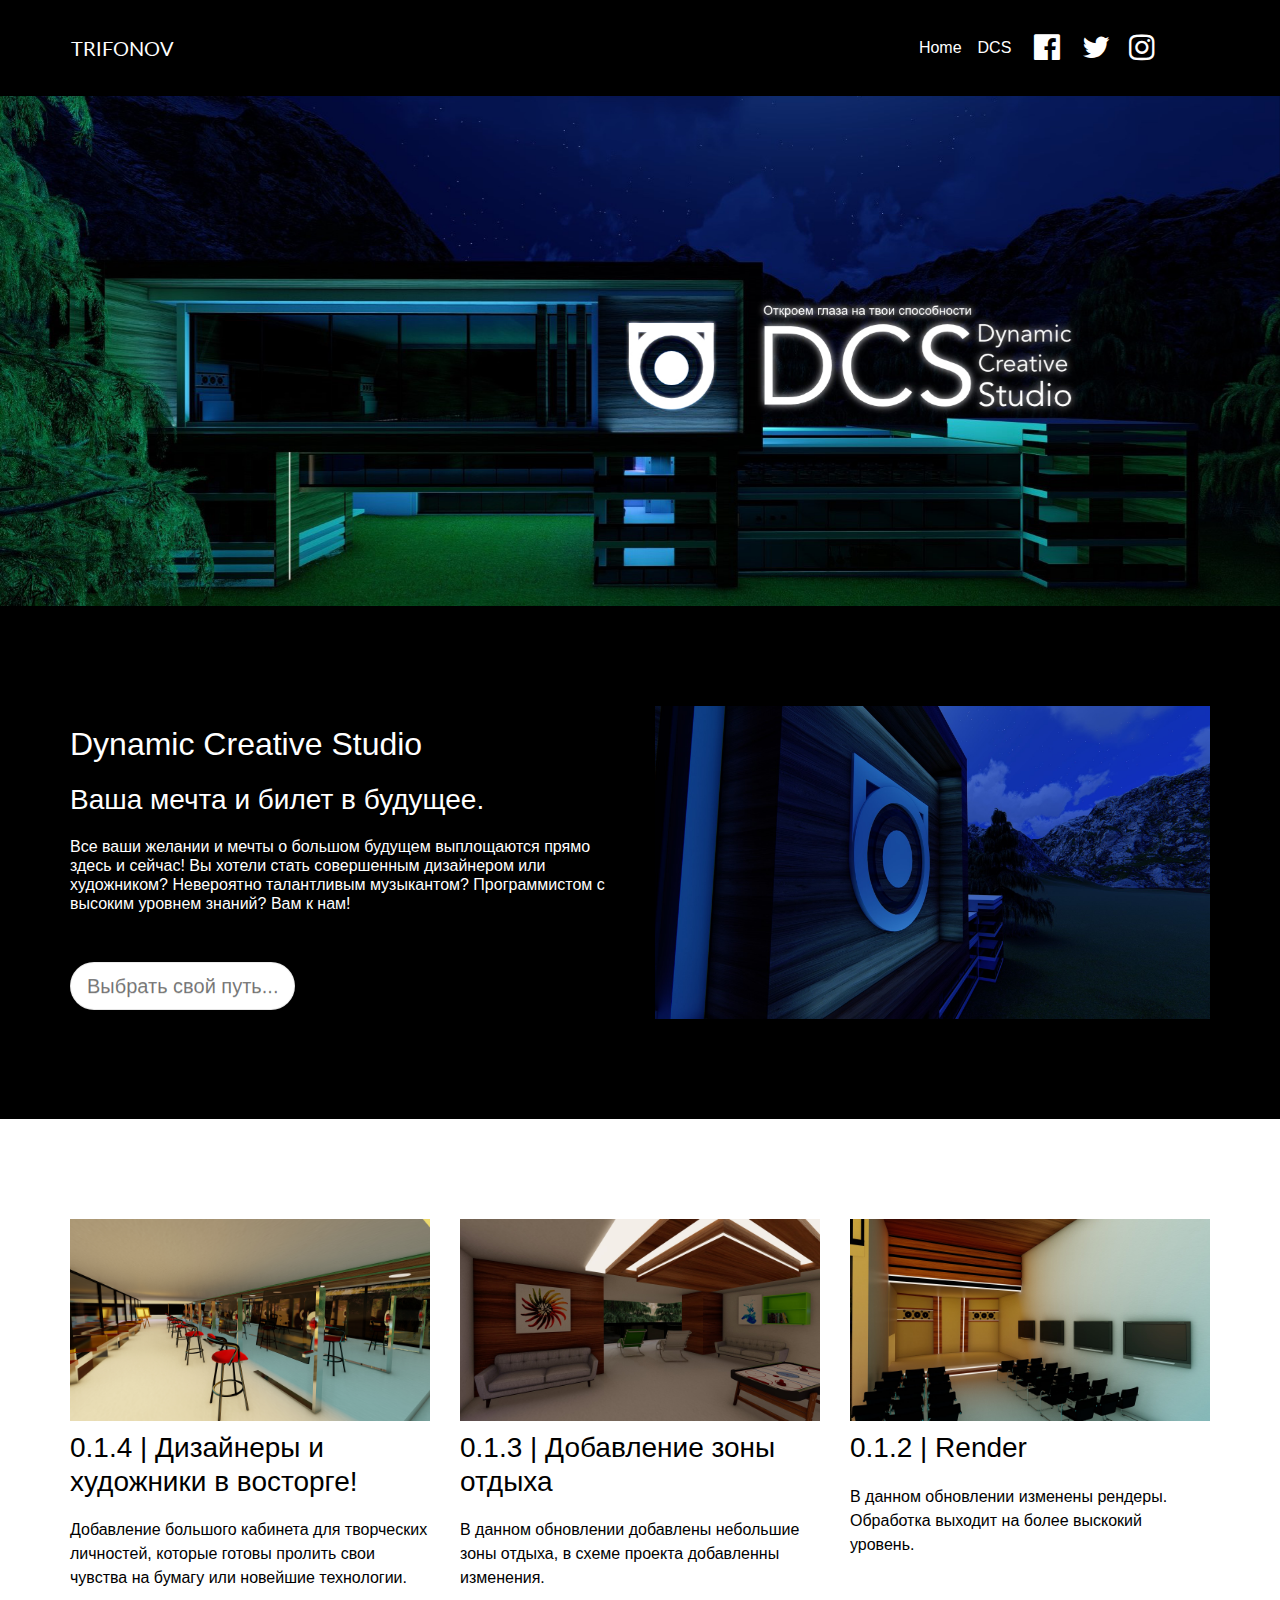
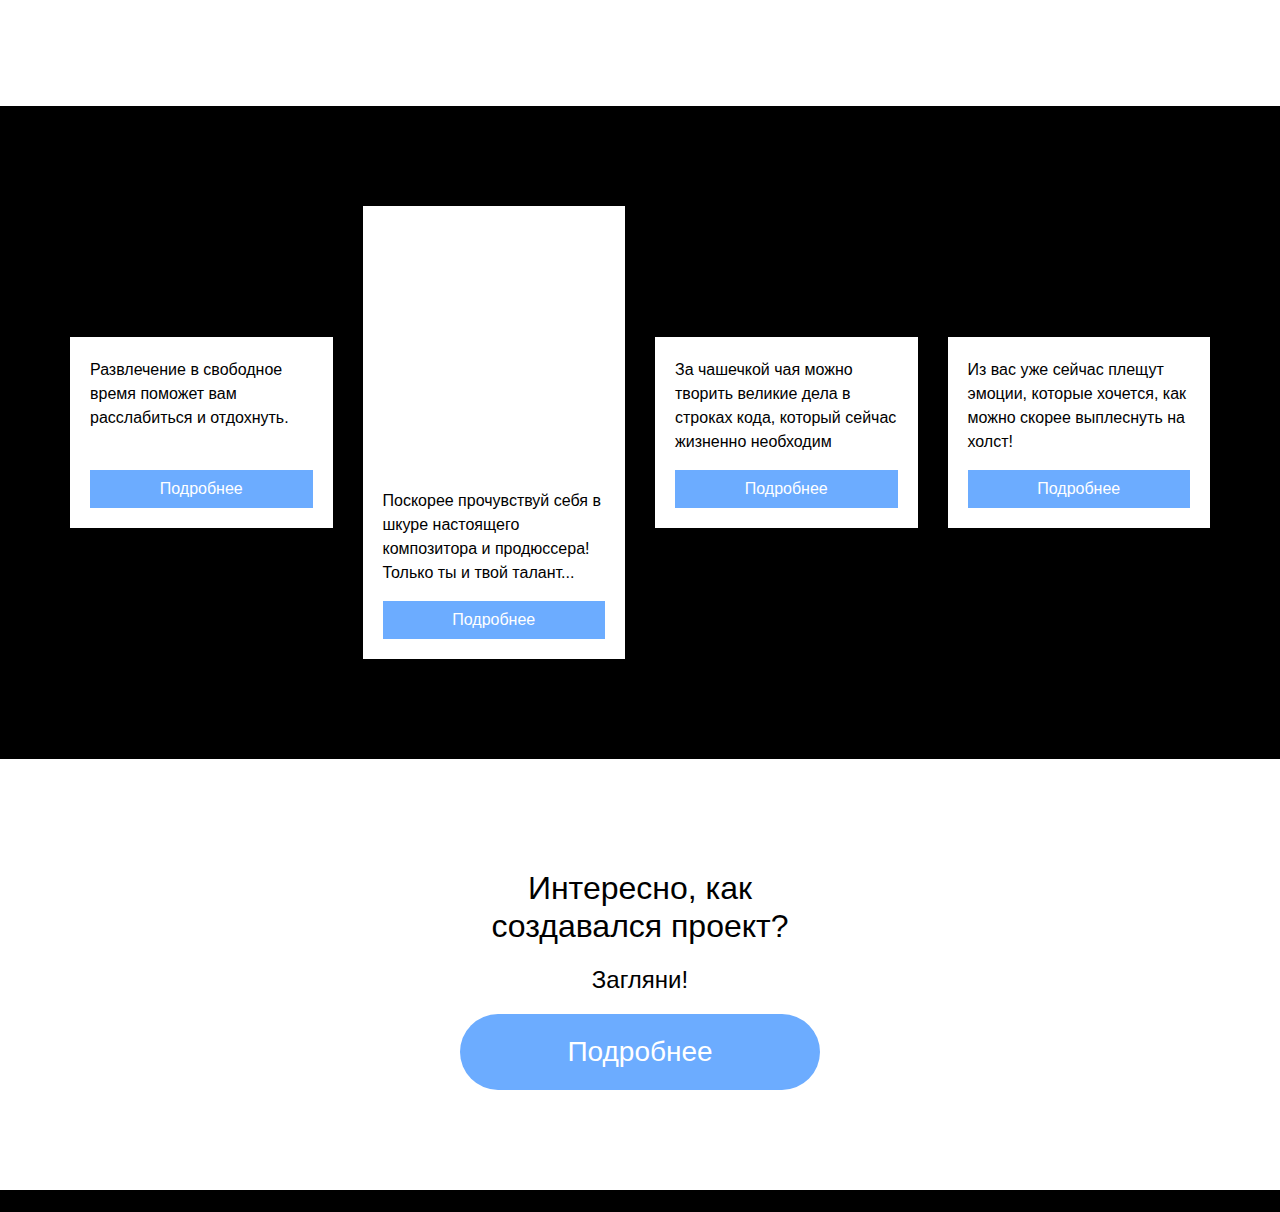
<file: dcs.html>
<!doctype html>
<html>
<head>
    <meta charset="utf-8">
    <meta name="keywords" content="">
    <meta name="description" content="">
    <meta name="viewport" content="width=device-width, initial-scale=1.0, viewport-fit=cover">
    <link rel="shortcut icon" type="image/png" href="favicon.png">
    
	<link rel="stylesheet" type="text/css" href="./css/bootstrap.css?6047">
	<link rel="stylesheet" type="text/css" href="style.css?1104">
	<link rel="stylesheet" type="text/css" href="./css/font-awesome.min.css">
	<link href='https://fonts.googleapis.com/css?family=Lato:100,300,400,700,900&display=swap&subset=latin,latin-ext' rel='stylesheet' type='text/css'>
    <title>DCS</title>


    
<!-- Analytics -->
 
<!-- Analytics END -->
    
</head>
<body>
<!-- Main container -->
<div class="page-container">
    
<!-- bloc-0 -->
<div class="bloc l-bloc" id="bloc-0">
	<div class="container bloc-sm">
		<div class="row">
			<div class="col">
				<nav class="navbar row navbar-expand-md navbar-dark " role="navigation">
					<a class="navbar-brand link-style ltc-white" href="index.html">TRIFONOV</a>
					<button id="nav-toggle" type="button" class="ml-auto ui-navbar-toggler navbar-toggler border-0 p-0 img-style" data-toggle="collapse" data-target=".navbar-40316" aria-expanded="false" aria-label="Toggle navigation">
						<span class="navbar-toggler-icon"></span>
					</button>
					<div class="collapse navbar-collapse navbar-40316 special-dropdown-nav">
						<ul class="site-navigation nav navbar-nav ml-auto">
							<li class="nav-item">
								<a href="index.html" class="nav-link ltc-white">Home</a>
							</li>
							<li class="nav-item">
								<a href="dcs.html" class="nav-link ltc-white">DCS</a>
							</li>
						</ul>
					</div>
					<div class="navbar-content-area d-block col-12 col-md-3 col-lg-2">
						<div class="row">
							<div class="align-self-center col-4 text-left col-lg-3">
								<a href="https://www.facebook.com/profile.php?id=100014840983616"><span class="fa fa-facebook-official icon-md icon-white"></span></a>
							</div>
							<div class="align-self-center col-4 text-center col-lg-3">
								<a href="https://twitter.com/"><span class="fa fa-twitter float-md-none icon-md icon-white"></span></a>
							</div>
							<div class="align-self-center col-4 text-right col-lg-3">
								<a href="https://www.instagram.com/"><span class="fa fa-instagram float-lg-none icon-md icon-white"></span></a>
							</div>
						</div>
					</div>
				</nav>
			</div>
		</div>
	</div>
</div>
<!-- bloc-0 END -->

<!-- bloc-2 -->
<div class="bloc full-width-bloc l-bloc" id="bloc-2">
	<div class="container ">
		<div class="row voffset-clear-xs no-gutters">
			<div class="col-12">
				<div id="carousel-6472" class="carousel slide" data-ride="carousel">
					<ol class="carousel-indicators hide-indicators">
						<li data-target="#carousel-6472" data-slide-to="0" class="active">
						</li>
					</ol>
					<div class="carousel-inner" role="listbox">
						<div class="carousel-item active">
							<img class="d-inline-block w-100" alt="slide 1" src="img/%20ASdasdsadasd.jpg" />
							<div class="carousel-caption">
							</div>
						</div>
					</div><a class="carousel-nav-controls carousel-control-prev" href="#carousel-6472" role="button" data-slide="prev"><span class="fa fa-chevron-left"></span><span class="sr-only">Previous</span></a><a class="carousel-nav-controls carousel-control-next" href="#carousel-6472" role="button" data-slide="next"><span class="fa fa-chevron-right"></span><span class="sr-only">Next</span></a>
				</div>
			</div>
		</div>
	</div>
</div>
<!-- bloc-2 END -->

<!-- bloc-3 -->
<div class="bloc bgc-black tc-white" id="bloc-3">
	<div class="container bloc-lg">
		<div class="row">
			<div class="col-md-6 order-md-1">
				<img src="img/lazyload-ph.png" data-src="img/4123123.jpg" class="img-fluid float-lg-none lazyload" alt="placeholder image" />
			</div>
			<div class="col-md-6 align-self-center">
				<h2 class="mg-md tc-white">
					Dynamic Creative Studio<br>
				</h2>
				<h3 class="mg-md tc-white">
					Ваша мечта и билет в будущее.
				</h3>
				<h6 class="tc-white">
					Все ваши желании и мечты о большом будущем выплощаются прямо здесь и сейчас! Вы хотели стать совершенным дизайнером или художником? Невероятно талантливым музыкантом? Программистом с высоким уровнем знаний? Вам к нам!
				</h6>
				<h6 class="mg-md tc-white">
					<br>
				</h6><a href="index.html" class="btn btn-lg btn-style btn-white btn-clean">Выбрать свой путь...</a>
			</div>
		</div>
	</div>
</div>
<!-- bloc-3 END -->

<!-- bloc-3 -->
<div class="bloc bgc-white l-bloc" id="bloc-3">
	<div class="container bloc-lg">
		<div class="row">
			<div class="col-md-4">
				<img src="img/lazyload-ph.png" data-src="img/DESIGN%20ROOM.png" class="img-fluid mx-auto d-block lazyload" alt="placeholder image" />
				<h3 class="mg-md">
					0.1.4 | Дизайнеры и художники в восторге!
				</h3>
				<p>
					Добавление большого кабинета для творческих личностей, которые готовы пролить свои чувства на бумагу или новейшие технологии.
				</p>
			</div>
			<div class="col-md-4">
				<img src="img/lazyload-ph.png" data-src="img/HALLISTIC.jpg" class="img-fluid mx-auto d-block lazyload" alt="placeholder image" />
				<h3 class="mg-md">
					0.1.3 | Добавление зоны отдыха
				</h3>
				<p>
					В данном обновлении добавлены небольшие зоны отдыха, в схеме проекта добавленны изменения.
				</p>
			</div>
			<div class="col-md-4">
				<img src="img/lazyload-ph.png" data-src="img/ZAL_MAL.jpg" class="img-fluid mx-auto d-block lazyload" alt="placeholder image" />
				<h3 class="mg-md">
					0.1.2 | Render
				</h3>
				<p>
					В данном обновлении изменены рендеры. Обработка выходит на более выскокий уровень.
				</p>
			</div>
		</div>
	</div>
</div>
<!-- bloc-3 END -->

<!-- bloc-5 -->
<div class="bloc bgc-black d-bloc" id="bloc-5">
	<div class="container bloc-lg">
		<div class="row">
			<div class="align-self-center col-lg-3 col-md-6">
				<div class="card border-0 card-sq">
					<img src="img/lazyload-ph.png" data-src="img/HALLISTIC.jpg" class="img-fluid mx-auto d-block img-hallist-style lazyload" alt="placeholder image" />
					<div class="card-body">
						<p>
							Развлечение в свободное время поможет вам расслабиться и отдохнуть.<br><br>
						</p><a href="index.html" class="btn btn-block btn-maya-blue btn-sq">Подробнее</a>
					</div>
				</div>
			</div>
			<div class="mt-3 col-lg-3 col-md-6 mt-md-0">
				<div class="card border-0 card-sq">
					<img src="img/lazyload-ph.png" data-src="img/Ineriersound.jpg" class="img-fluid mx-auto d-block img-ineriersou-style lazyload" alt="placeholder image" />
					<div class="card-body">
						<p>
							Поскорее прочувствуй себя в шкуре настоящего композитора и продюссера!<br>Только ты и твой талант...
						</p><a href="index.html" class="btn btn-block btn-maya-blue btn-sq">Подробнее</a>
					</div>
				</div>
			</div>
			<div class="mt-3 col-lg-3 align-self-center col-md-6 mt-lg-0">
				<div class="card border-0 card-sq">
					<img src="img/lazyload-ph.png" data-src="img/DESK1x2.png" class="img-fluid mx-auto d-block img-desk1-style lazyload" alt="placeholder image" />
					<div class="card-body">
						<p class="p-style">
							За чашечкой чая можно творить великие дела в строках кода, который сейчас жизненно необходим
						</p><a href="index.html" class="btn btn-block btn-maya-blue btn-sq">Подробнее</a>
					</div>
				</div>
			</div>
			<div class="mt-3 col-lg-3 align-self-center col-md-6 mt-lg-0">
				<div class="card border-0 card-sq">
					<img src="img/lazyload-ph.png" data-src="img/DESIGN%20ROOM.png" class="img-fluid mx-auto d-block img-design-room-style lazyload" alt="placeholder image" />
					<div class="card-body">
						<p>
							Из вас уже сейчас плещут эмоции, которые хочется, как можно скорее выплеснуть на холст!
						</p><a href="index.html" class="btn btn-block btn-maya-blue btn-sq">Подробнее</a>
					</div>
				</div>
			</div>
		</div>
	</div>
</div>
<!-- bloc-5 END -->

<!-- bloc-6 -->
<div class="bloc bgc-white l-bloc" id="bloc-6">
	<div class="container bloc-lg">
		<div class="row">
			<div class="col-lg-4 offset-lg-4 col-sm-6 offset-sm-3 col">
				<h2 class="mg-md text-center">
					Интересно, как создавался проект?
				</h2>
				<h4 class="mg-md text-center">
					Загляни!
				</h4><a href="index.html" class="btn btn-block btn-xl btn-rd btn-maya-blue">Подробнее</a>
			</div>
		</div>
	</div>
</div>
<!-- bloc-6 END -->

<!-- ScrollToTop Button -->
<a class="bloc-button btn btn-d scrollToTop" onclick="scrollToTarget('1',this)"><span class="fa fa-chevron-up"></span></a>
<!-- ScrollToTop Button END-->


<!-- bloc-2 -->
<div class="bloc l-bloc" id="bloc-2">
	<div class="container bloc-md">
		<div class="row voffset">
			<div class="col-12 col-11">
				<h3 class="text-center mg-sm h3-style tc-white">
					TRIFONOV NIKITA
				</h3>
				<h6 class="text-center mg-md tc-white-2">
					Design | Modeling | Calculating<br>
				</h6>
			</div>
			<div class="col-6 col-sm-3">
			</div>
			<div class="col-6 col-sm-3">
			</div>
			<div class="col-6 col-sm-3">
			</div>
		</div>
	</div>
</div>
<!-- bloc-2 END -->

</div>
<!-- Main container END -->
    

<script src="./js/jquery-3.3.1.js?9938"></script>
<script src="./js/bootstrap.bundle.js?3491"></script>
<script src="./js/blocs.js?8460"></script>
<script src="./js/lazysizes.min.js" defer></script>
<!-- Additional JS END -->



<!-- Preloader -->
<div id="page-loading-blocs-notifaction" class="page-preloader"></div>
<!-- Preloader END -->

</body>
</html>
</file>
<file: style.css>
/*-----------------------------------------------------------------------------------
	    TRIFONOV
        Built with Blocs
-----------------------------------------------------------------------------------*/
 
body{
	margin:0;
	padding:0;
    background:#000000;
    overflow-x:hidden;
    -webkit-font-smoothing: antialiased;
    -moz-osx-font-smoothing: grayscale;
}
.page-container{overflow-x:hidden;} /* Prevents unwanted scroll space when scroll FX used. */
a,button{transition: background .3s ease-in-out;outline: none!important;} /* Prevent ugly blue glow on chrome and safari */
a:hover{text-decoration: none; cursor:pointer;}


/* Preloader */

.page-preloader{position: fixed;top: 0;bottom: 0;width: 100%;z-index:100000;background:#FFFFFF url("img/pageload-spinner.gif") no-repeat center center;}

/* = Blocs
-------------------------------------------------------------- */

.bloc{
	width:100%;
	clear:both;
	background: 50% 50% no-repeat;
	padding:0 50px;
	-webkit-background-size: cover;
	-moz-background-size: cover;
	-o-background-size: cover;
	background-size: cover;
	position:relative;
	display:flex;
}
.bloc .container{
	padding-left:0;
	padding-right:0;
}


/* Sizes */

.bloc-lg{
	padding:100px 50px;
}
.bloc-md{
	padding:50px;
}
.bloc-sm{
	padding:20px 50px;
}

/* = Full Width Blocs 
-------------------------------------------------------------- */

.full-width-bloc{
	padding-left:0;
	padding-right:0;
}
.full-width-bloc .row{
	margin-left:0;
	margin-right:0;
}
.full-width-bloc .container{
	width:100%;
	max-width:100%!important;
}
.full-width-bloc .carousel img{
	width:100%;
	height:auto;
}


/* Dark theme */

.d-bloc{
	color:rgba(255,255,255,.7);
}
.d-bloc button:hover{
	color:rgba(255,255,255,.9);
}
.d-bloc .icon-round,.d-bloc .icon-square,.d-bloc .icon-rounded,.d-bloc .icon-semi-rounded-a,.d-bloc .icon-semi-rounded-b{
	border-color:rgba(255,255,255,.9);
}
.d-bloc .divider-h span{
	border-color:rgba(255,255,255,.2);
}
.d-bloc .a-btn,.d-bloc .navbar a, .d-bloc a .icon-sm, .d-bloc a .icon-md, .d-bloc a .icon-lg, .d-bloc a .icon-xl, .d-bloc h1 a, .d-bloc h2 a, .d-bloc h3 a, .d-bloc h4 a, .d-bloc h5 a, .d-bloc h6 a, .d-bloc p a{
	color:rgba(255,255,255,.6);
}
.d-bloc .a-btn:hover,.d-bloc .navbar a:hover,.d-bloc a:hover .icon-sm, .d-bloc a:hover .icon-md, .d-bloc a:hover .icon-lg, .d-bloc a:hover .icon-xl, .d-bloc h1 a:hover, .d-bloc h2 a:hover, .d-bloc h3 a:hover, .d-bloc h4 a:hover, .d-bloc h5 a:hover, .d-bloc h6 a:hover, .d-bloc p a:hover{
	color:rgba(255,255,255,1);
}
.d-bloc .navbar-toggle .icon-bar{
	background:rgba(255,255,255,1);
}
.d-bloc .btn-wire,.d-bloc .btn-wire:hover{
	color:rgba(255,255,255,1);
	border-color:rgba(255,255,255,1);
}
.d-bloc .card{
	color:rgba(0,0,0,.5);
}
.d-bloc .card button:hover{
	color:rgba(0,0,0,.7);
}
.d-bloc .card icon{
	border-color:rgba(0,0,0,.7);
}
.d-bloc .card .divider-h span{
	border-color:rgba(0,0,0,.1);
}
.d-bloc .card .a-btn{
	color:rgba(0,0,0,.6);
}
.d-bloc .card .a-btn:hover{
	color:rgba(0,0,0,1);
}
.d-bloc .card .btn-wire, .d-bloc .card .btn-wire:hover{
	color:rgba(0,0,0,.7);
	border-color:rgba(0,0,0,.3);
}


/* Light theme */

.d-bloc .card,.l-bloc{
	color:rgba(0,0,0,.5);
}
.d-bloc .card button:hover,.l-bloc button:hover{
	color:rgba(0,0,0,.7);
}
.l-bloc .icon-round,.l-bloc .icon-square,.l-bloc .icon-rounded,.l-bloc .icon-semi-rounded-a,.l-bloc .icon-semi-rounded-b{
	border-color:rgba(0,0,0,.7);
}
.d-bloc .card .divider-h span,.l-bloc .divider-h span{
	border-color:rgba(0,0,0,.1);
}
.d-bloc .card .a-btn,.l-bloc .a-btn,.l-bloc .navbar a,.l-bloc a .icon-sm, .l-bloc a .icon-md, .l-bloc a .icon-lg, .l-bloc a .icon-xl, .l-bloc h1 a, .l-bloc h2 a, .l-bloc h3 a, .l-bloc h4 a, .l-bloc h5 a, .l-bloc h6 a, .l-bloc p a{
	color:rgba(0,0,0,.6);
}
.d-bloc .card .a-btn:hover,.l-bloc .a-btn:hover,.l-bloc .navbar a:hover, .l-bloc a:hover .icon-sm, .l-bloc a:hover .icon-md, .l-bloc a:hover .icon-lg, .l-bloc a:hover .icon-xl, .l-bloc h1 a:hover, .l-bloc h2 a:hover, .l-bloc h3 a:hover, .l-bloc h4 a:hover, .l-bloc h5 a:hover, .l-bloc h6 a:hover, .l-bloc p a:hover{
	color:rgba(0,0,0,1);
}
.l-bloc .navbar-toggle .icon-bar{
	color:rgba(0,0,0,.6);
}
.d-bloc .card .btn-wire,.d-bloc .card .btn-wire:hover,.l-bloc .btn-wire,.l-bloc .btn-wire:hover{
	color:rgba(0,0,0,.7);
	border-color:rgba(0,0,0,.3);
}

/* Row Margin Offsets */

.voffset{
	margin-top:30px;
}


/* = NavBar
-------------------------------------------------------------- */

.hero .hero-nav{
	padding-left:inherit;
	padding-right:inherit;
}
.navbar-dark .nav .dropdown-menu .nav-link{
	color: rgb(64, 64, 64);
}
/* Handle Multi Level Navigation */.navbar-light .navbar-nav .nav-link {
	color: rgb(64, 64, 64);
}
.btco-menu li > a {
	padding: 10px 15px;
	color: #000;
}
.btco-menu .active a:focus,.btco-menu li a:focus ,.navbar > .show > a:focus{
	background: transparent;
	outline: 0;
}
.dropdown-menu .show > .dropdown-toggle::after{
	transform: rotate(-90deg);
}

/* = Bric adjustment margins
-------------------------------------------------------------- */

.mg-sm{
	margin-top:10px;
	margin-bottom:5px;
}
.mg-md{
	margin-top:10px;
	margin-bottom:20px;
}

/* = Buttons
-------------------------------------------------------------- */

.btn-d,.btn-d:hover,.btn-d:focus{
	color:#FFF;
	background:rgba(0,0,0,.3);
}

/* Prevent ugly blue glow on chrome and safari */
button{
	outline: none!important;
}

.btn-sq{
	border-radius: 0px;
}
.btn-rd{
	border-radius: 40px;
}
.btn-clean{
	border:1px solid rgba(0,0,0,.08);
	border-bottom-color:rgba(0,0,0,.1);
	text-shadow:0 1px 0 rgba(0,0,1,.1);
	box-shadow: 0 1px 3px rgba(0,0,1,.25), inset 0 1px 0 0 rgba(255,255,255,.15);
}
.btn-xl{
	padding: 16px 40px;
	font-size: 28px;
}

/* = Icons
-------------------------------------------------------------- */
.icon-md{
	font-size:30px!important;
}




/* = Cards
-------------------------------------------------------------- */
.card-sq, .card-sq .card-header, .card-sq .card-footer{
	border-radius:0;
}
.card-rd{
	border-radius:30px;
}
.card-rd .card-header{
	border-radius:29px 29px 0 0;
}
.card-rd .card-footer{
	border-radius:0 0 29px 29px;
}




.hide-indicators{
	display:none;
}


/* ScrollToTop button */

.scrollToTop{
	width:40px;
	height:40px;
	position:fixed;
	bottom:20px;
	right:20px;
	opacity: 0;
	z-index: 500;
	transition: all .3s ease-in-out;
}
.scrollToTop span{
	margin-top: 6px;
}
.showScrollTop{
	font-size: 14px;
	opacity: 1;
}

/* = Custom Styling
-------------------------------------------------------------- */

h1,h2,h3,h4,h5,h6,p,label,.btn,a{
	font-family:"Helvetica";
	color:#000000!important;
}
.container{
	max-width:1140px;
}
.link-style{
	font-family:Lato;
	font-weight:400;
}
.h3-style{
	font-family:Lato;
	font-weight:400;
}
.img-style{
	width:716px;
}
.img-soonstudioscho-style{
	width:1209px;
}
.btn-style{
	border-radius:25px 25px 25px 25px;
}
.img-ineriersou-style{
	width:664px;
	border-radius:0px 0px 0px 0px;
}
.img-3-style{
	width:664px;
	border-radius:0px 0px 0px 0px;
}
.carousel-style{
	width:100%;
}
.h2-style{
	font-family:"Josefin Sans";
	font-weight:400;
}
.img-render-sr-style{
	height:320px;
}
.feature-col-mt{
	margin-top:29px;
}
.hero-first-col-mb{
	margin-bottom:30px;
}
.p-style{
	width:100%;
}
.img-hallist-style{
	border-radius:0px 0px 0px 0px;
}
.img-desk1-style{
	border-radius:0px 0px 0px 0px;
}
.img-design-room-style{
	border-radius:0px 0px 0px 0px;
}

/* = Colour
-------------------------------------------------------------- */

/* Background colour styles */

.bgc-black{
	background-color:#000000;
}
.bgc-white{
	background-color:#FFFFFF;
}

/* Text colour styles */

.tc-white{
	color:#FFFFFF!important;
}
.tc-white-2{
	color:#FFFFFF!important;
}

/* Button colour styles */

.btn-white{
	background:#FFFFFF;
	color:rgba(0,0,0,.5)!important;
}
.btn-white:hover{
	background:#cccccc!important;
	color:rgba(0,0,0,.5)!important;
}
.btn-maya-blue{
	background:#6CACFF;
	color:#FFFFFF!important;
}
.btn-maya-blue:hover{
	background:#568acc!important;
	color:#FFFFFF!important;
}

/* Link colour styles */

.ltc-white{
	color:#FFFFFF!important;
}
.ltc-white:hover{
	color:#cccccc!important;
}

/* Icon colour styles */

.icon-white{
	color:#FFFFFF!important;
	border-color:#FFFFFF!important;
}

/* Bloc image backgrounds */




/* = Mobile adjustments 
-------------------------------------------------------------- */
@media (max-width: 1024px)
{
    .bloc{
        padding-left: 20px; 
        padding-right: 20px;  
    }
    .bloc.full-width-bloc, .bloc-tile-2.full-width-bloc .container, .bloc-tile-3.full-width-bloc .container, .bloc-tile-4.full-width-bloc .container{
        padding-left: 0; 
        padding-right: 0;  
    }
}
@media (max-width: 991px)
{
    .container{width:100%;}
    .page-container, #hero-bloc{overflow-x: hidden;position: relative;} /* Prevent unwanted side scroll on mobile */
    .bloc{padding-left: constant(safe-area-inset-left);padding-right: constant(safe-area-inset-right);} /* iPhone X Notch Support*/
    .bloc-group, .bloc-group .bloc{display:block;width:100%;}
}
@media (max-width: 767px)
{
    .page-container{
        overflow-x: hidden;
        position:relative;
    }
    .bloc-tile-2 .container, .bloc-tile-3 .container, .bloc-tile-4 .container{
        padding-left:0;padding-right:0;
    }
    .a-block{
        padding:0 10px;
    }
    .btn-dwn{
       display:none; 
    }
    .voffset{
        margin-top:5px;
    }
    .voffset-md{
        margin-top:20px;
    }
    .voffset-lg{
        margin-top:30px;
    }
    form{
        padding:5px;
    }
    .close-lightbox{
        display:inline-block;
    }
    .blocsapp-device-iphone5{
	   background-size: 216px 425px;
	   padding-top:60px;
	   width:216px;
	   height:425px;
    }
    .blocsapp-device-iphone5 img{
	   width: 180px;
	   height: 320px;
    }
}

@media (max-width: 991px){
	h1,h2,h3,h4,h5,h6,p,label,.btn,a{
		color:#000000!important;
	}
	
}

@media (max-width: 767px){
	.text-right{
	}
	.text-left{
	}
	.text-center{
	}
	h1,h2,h3,h4,h5,h6,p,label,.btn,a{
		color:#000000!important;
	}
	
}

@media (max-width: 575px){
	h1,h2,h3,h4,h5,h6,p,label,.btn,a{
		color:#000000!important;
	}
	
}
</file>
